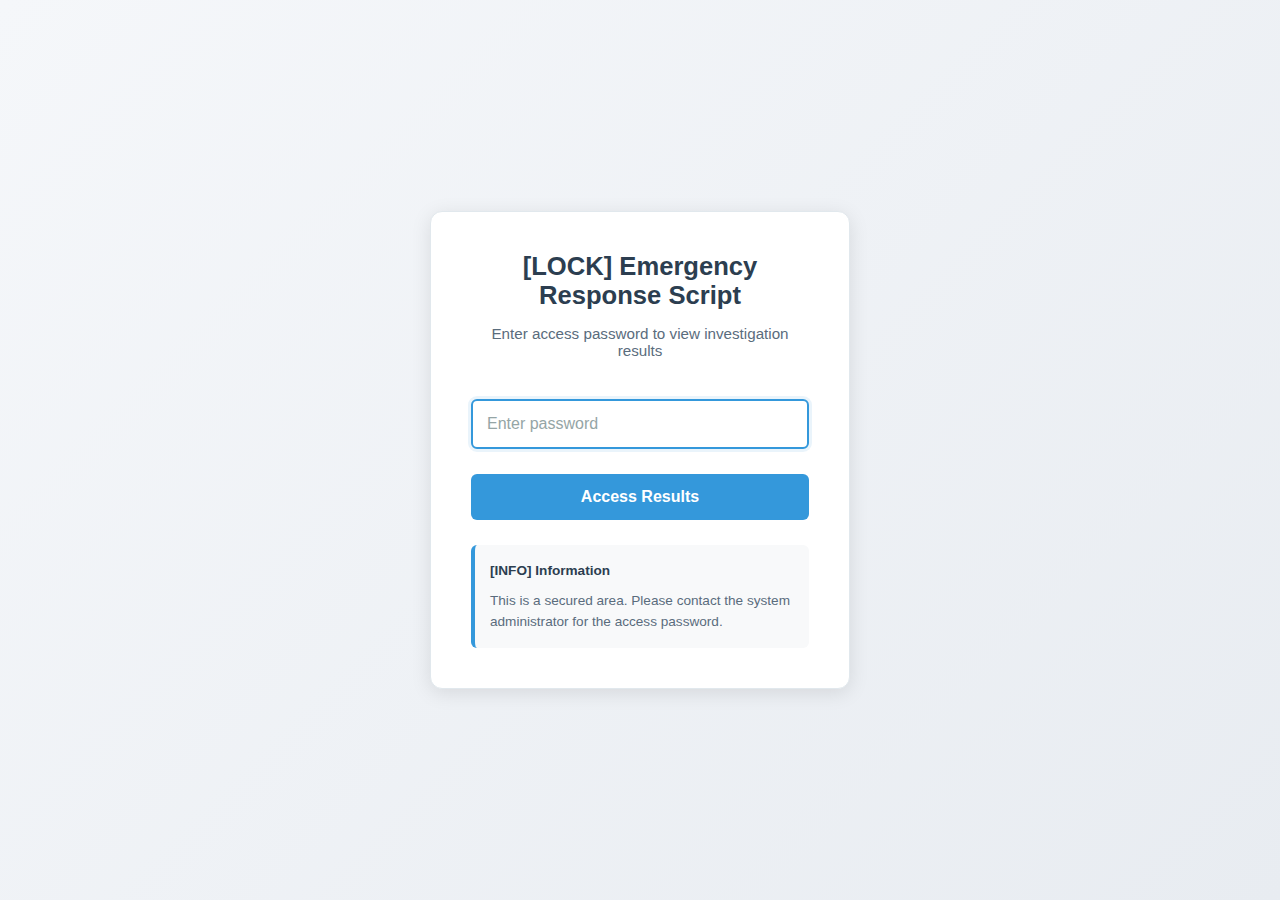
<file: templates/index.html>
<!DOCTYPE html>
<html lang="en">
<head>
    <meta http-equiv="Content-Type" content="text/html; charset=UTF-8">
    <meta charset="UTF-8">
    <meta name="viewport" content="width=device-width, initial-scale=1.0">
    <title>ERS - Investigation Results</title>
    <link rel="stylesheet" href="css/index.css">
    <script>
        // Session ID will be replaced by the script
        const currentSessionId = 'SESSION_ID_PLACEHOLDER';
        
        // Check authentication immediately (before page renders)
        (function() {
            const isAuthenticated = sessionStorage.getItem('ers_authenticated') === 'true';
            const storedSessionId = sessionStorage.getItem('ers_session_id');
            
            if (!isAuthenticated || storedSessionId !== currentSessionId) {
                sessionStorage.clear();
                window.location.replace('lock.html');
                throw new Error('Not authenticated or session expired');
            }
        })();
        
        function logout() {
            sessionStorage.removeItem('ers_authenticated');
            sessionStorage.removeItem('ers_auth_timestamp');
            sessionStorage.removeItem('ers_session_id');
            window.location.replace('lock.html');
        }
        
        // Log file mapping: section ID -> log file name
        const logFiles = {
            'user': 'logs/user.log',
            'command': 'logs/command.log',
            'network': 'logs/network.log',
            'process': 'logs/process.log',
            'startup': 'logs/startup.log',
            'cron': 'logs/cron.log',
            'log': 'logs/log.log',
            'system': 'logs/system.log'
        };
        
        // Function to escape HTML entities
        function escapeHtml(text) {
            const div = document.createElement('div');
            div.textContent = text;
            return div.innerHTML;
        }
        
        // Function to highlight log content with syntax highlighting
        // Process in order: mark all patterns first, then apply highlights to avoid nesting
        function highlightLogLine(line) {
            if (!line) return ' ';
            
            // Work on original text first, then escape HTML
            // This allows us to use more precise pattern matching
            // Find all matches with their positions and types
            const matches = [];
            
            // Pattern 1: Timestamps with brackets [YYYY-MM-DD HH:MM:SS]
            const timestampBracketPattern = /\[\d{4}-\d{2}-\d{2}\s+\d{2}:\d{2}:\d{2}\]/g;
            let match;
            while ((match = timestampBracketPattern.exec(line)) !== null) {
                matches.push({
                    start: match.index,
                    end: match.index + match[0].length,
                    type: 'timestamp',
                    content: match[0]
                });
            }
            
            // Pattern 2: IP addresses (avoid matching inside timestamps)
            const ipPattern = /\b(\d{1,3}\.\d{1,3}\.\d{1,3}\.\d{1,3})\b/g;
            while ((match = ipPattern.exec(line)) !== null) {
                // Check if this IP is inside a timestamp match
                const insideTimestamp = matches.some(m => 
                    m.type === 'timestamp' && 
                    match.index >= m.start && 
                    match.index + match[0].length <= m.end
                );
                if (!insideTimestamp) {
                    matches.push({
                        start: match.index,
                        end: match.index + match[0].length,
                        type: 'ip',
                        content: match[1]
                    });
                }
            }
            
            // Pattern 3: File paths
            const pathPattern = /(\/[^\s<>"']+|\\[^\s<>"']+)/g;
            while ((match = pathPattern.exec(line)) !== null) {
                const insideMatch = matches.some(m => 
                    match.index >= m.start && 
                    match.index + match[0].length <= m.end
                );
                if (!insideMatch && match[0].length > 1) {
                    matches.push({
                        start: match.index,
                        end: match.index + match[0].length,
                        type: 'path',
                        content: match[0]
                    });
                }
            }
            
            // Pattern 4: ERROR, FATAL, CRITICAL
            const errorPattern = /\b(ERROR|FATAL|CRITICAL|FAILED|FAIL|Exception|Error)\b/gi;
            while ((match = errorPattern.exec(line)) !== null) {
                const insideMatch = matches.some(m => 
                    match.index >= m.start && 
                    match.index + match[0].length <= m.end
                );
                if (!insideMatch) {
                    matches.push({
                        start: match.index,
                        end: match.index + match[0].length,
                        type: 'error',
                        content: match[0]
                    });
                }
            }
            
            // Pattern 5: WARNING, WARN
            const warningPattern = /\b(WARNING|WARN|ALERT)\b/gi;
            while ((match = warningPattern.exec(line)) !== null) {
                const insideMatch = matches.some(m => 
                    match.index >= m.start && 
                    match.index + match[0].length <= m.end
                );
                if (!insideMatch) {
                    matches.push({
                        start: match.index,
                        end: match.index + match[0].length,
                        type: 'warning',
                        content: match[0]
                    });
                }
            }
            
            // Pattern 6: INFO, INFORMATION
            const infoPattern = /\b(INFO|INFORMATION|NOTICE)\b/gi;
            while ((match = infoPattern.exec(line)) !== null) {
                const insideMatch = matches.some(m => 
                    match.index >= m.start && 
                    match.index + match[0].length <= m.end
                );
                if (!insideMatch) {
                    matches.push({
                        start: match.index,
                        end: match.index + match[0].length,
                        type: 'info',
                        content: match[0]
                    });
                }
            }
            
            // Pattern 7: SUCCESS, OK, PASSED
            const successPattern = /\b(SUCCESS|SUCCESSFUL|OK|PASSED|PASS)\b/gi;
            while ((match = successPattern.exec(line)) !== null) {
                const insideMatch = matches.some(m => 
                    match.index >= m.start && 
                    match.index + match[0].length <= m.end
                );
                if (!insideMatch) {
                    matches.push({
                        start: match.index,
                        end: match.index + match[0].length,
                        type: 'success',
                        content: match[0]
                    });
                }
            }
            
            // Sort matches by start position
            matches.sort((a, b) => a.start - b.start);
            
            // Remove overlapping matches (keep the first one)
            const nonOverlappingMatches = [];
            for (let i = 0; i < matches.length; i++) {
                const current = matches[i];
                const overlaps = nonOverlappingMatches.some(m => 
                    !(current.end <= m.start || current.start >= m.end)
                );
                if (!overlaps) {
                    nonOverlappingMatches.push(current);
                }
            }
            
            // Build the highlighted string
            let result = '';
            let currentPos = 0;
            
            nonOverlappingMatches.forEach(match => {
                // Add text before match
                if (match.start > currentPos) {
                    result += escapeHtml(line.substring(currentPos, match.start));
                }
                // Add highlighted match
                result += '<span class="log-' + match.type + '">' + escapeHtml(match.content) + '</span>';
                currentPos = match.end;
            });
            
            // Add remaining text
            if (currentPos < line.length) {
                result += escapeHtml(line.substring(currentPos));
            }
            
            return result || escapeHtml(line);
        }
        
        // Function to render log with line numbers and syntax highlighting
        function renderLog(content) {
            const lines = content.split('\n');
            let lineNumbersHtml = '';
            let contentHtml = '';
            
            lines.forEach((line, index) => {
                const lineNum = index + 1;
                // Ensure empty lines still have consistent height - use non-breaking space
                const lineContent = (line === '' || line === undefined) ? '\u00A0' : line;
                lineNumbersHtml += '<div class="log-line-number">' + lineNum + '</div>';
                const highlightedLine = highlightLogLine(lineContent);
                contentHtml += '<div class="log-line">' + highlightedLine + '</div>';
            });
            
            return `
                <div class="log-toolbar">
                    <div class="log-toolbar-left">
                        <span>${lines.length} line${lines.length !== 1 ? 's' : ''}</span>
                    </div>
                </div>
                <div class="log-viewer">
                    <div class="log-viewer-wrapper">
                        <div class="log-line-numbers">${lineNumbersHtml}</div>
                        <div class="log-text">${contentHtml}</div>
                    </div>
                </div>
            `;
        }
        
        // Function to load log file via fetch API
        async function loadLogFile(sectionId) {
            const logFile = logFiles[sectionId];
            if (!logFile) {
                return; // Not a log section (e.g., dashboard)
            }
            
            const contentElement = document.getElementById(sectionId + '-content');
            if (!contentElement) {
                return;
            }
            
            // Show loading state
            contentElement.innerHTML = '<div class="log-loading">Loading log file</div>';
            
            try {
                const response = await fetch(logFile);
                if (!response.ok) {
                    if (response.status === 404) {
                        contentElement.innerHTML = '<div class="log-empty">No data available</div>';
                } else {
                        contentElement.innerHTML = '<div class="log-empty">Error loading log file: ' + response.status + '</div>';
                    }
                    return;
                }
                
                const text = await response.text();
                
                if (!text || text.trim() === '') {
                    contentElement.innerHTML = '<div class="log-empty">No data available</div>';
                } else {
                    // Render log with syntax highlighting and line numbers
                    contentElement.innerHTML = renderLog(text);
                    
                    // Setup scroll behavior - line numbers and content are in same container so they sync naturally
                    // Just need to prevent overscroll
                    const viewer = contentElement.querySelector('.log-viewer');
                    if (viewer) {
                        // Prevent overscroll by clamping scroll position when it goes out of bounds
                        let isScrolling = false;
                        
                        viewer.addEventListener('scroll', function() {
                            if (isScrolling) return;
                            isScrolling = true;
                            
                            requestAnimationFrame(function() {
                                const currentScroll = viewer.scrollTop;
                                const scrollHeight = viewer.scrollHeight;
                                const clientHeight = viewer.clientHeight;
                                const maxScroll = Math.max(0, scrollHeight - clientHeight);
                                
                                // Clamp scroll to valid range
                                if (currentScroll < 0) {
                                    viewer.scrollTop = 0;
                                } else if (currentScroll > maxScroll) {
                                    viewer.scrollTop = maxScroll;
                                }
                                
                                isScrolling = false;
                            });
                        }, { passive: true });
                    }
                }
            } catch (error) {
                console.error('Error loading log file:', error);
                contentElement.innerHTML = '<div class="log-empty">Error loading log file: ' + error.message + '</div>';
            }
        }
        
        // Define showSection function and make it global
        function showSection(sectionId) {
            // Hide all sections
            document.querySelectorAll('.content-section').forEach(section => {
                section.classList.remove('active');
            });
            
            // Remove active class from all buttons
            document.querySelectorAll('.nav-button').forEach(btn => {
                btn.classList.remove('active');
            });
            
            // Show selected section
            const section = document.getElementById(sectionId);
            if (section) {
                section.classList.add('active');
            }
            
            // Add active class to corresponding button
            const buttons = document.querySelectorAll('.nav-button');
            buttons.forEach(btn => {
                if (btn.getAttribute('onclick') && btn.getAttribute('onclick').includes(sectionId)) {
                    btn.classList.add('active');
                }
            });
            
            // Load log file if this is a log section
            if (logFiles[sectionId]) {
                loadLogFile(sectionId);
            }
        }
        
        // Make showSection available globally for onclick handlers
        window.showSection = showSection;
        
        // Initialize: show dashboard by default
        document.addEventListener('DOMContentLoaded', function() {
            // Show dashboard on load
            showSection('dashboard');
        });
    </script>
</head>
<body>
    <!-- Sidebar -->
    <div class="sidebar">
        <div class="sidebar-header">
            <h2>ERS</h2>
            <div class="subtitle">Emergency Response Script</div>
        </div>
        <ul class="nav-menu">
            <li class="nav-item">
                <button class="nav-button active" onclick="showSection('dashboard')">Dashboard</button>
            </li>
            <li class="nav-item">
                <button class="nav-button" onclick="showSection('user')">User</button>
            </li>
            <li class="nav-item">
                <button class="nav-button" onclick="showSection('command')">Command</button>
            </li>
            <li class="nav-item">
                <button class="nav-button" onclick="showSection('network')">Network</button>
            </li>
            <li class="nav-item">
                <button class="nav-button" onclick="showSection('process')">Process</button>
            </li>
            <li class="nav-item">
                <button class="nav-button" onclick="showSection('startup')">Startup</button>
            </li>
            <li class="nav-item">
                <button class="nav-button" onclick="showSection('cron')">Cron</button>
            </li>
            <li class="nav-item">
                <button class="nav-button" onclick="showSection('log')">Log</button>
            </li>
            <li class="nav-item">
                <button class="nav-button" onclick="showSection('system')">System</button>
            </li>
        </ul>
        <div class="logout-section">
                <button class="logout-btn" onclick="logout()">Logout</button>
        </div>
    </div>
            
    <!-- Main Content -->
    <div class="main-content">
        <div class="header">
            <h1>Emergency Response Script - Investigation Results</h1>
            <div class="header-info">
                <div class="info-card">
                    <strong>Timestamp:</strong>
                    <span>TIMESTAMP_PLACEHOLDER</span>
                </div>
                <div class="info-card">
                    <strong>Investigation Level:</strong>
                    <span>LEVEL_PLACEHOLDER</span>
                </div>
                <div class="info-card">
                    <strong>System Type:</strong>
                    <span>SYSTEM_PLACEHOLDER</span>
                </div>
                <div class="info-card">
                    <strong>Generated:</strong>
                    <span>DATE_PLACEHOLDER</span>
                </div>
            </div>
            <div class="password-warning">
                Access Password: PASSWORD_DISPLAY_PLACEHOLDER (Keep this secure!)
            </div>
        </div>
        
        <!-- Dashboard -->
        <div id="dashboard" class="content-section active">
            <h2 class="section-title">Dashboard</h2>
            <div class="dashboard">
                <div class="dashboard-card" onclick="showSection('user')">
                    <span class="badge badge-user">User</span>
                    <h3>User Investigation</h3>
                    <div class="preview">View user accounts, login history, permissions, and more...</div>
        </div>
                <div class="dashboard-card" onclick="showSection('command')">
                    <span class="badge badge-command">Command</span>
                    <h3>Command Investigation</h3>
                    <div class="preview">View command execution history, suspicious commands, and more...</div>
            </div>
                <div class="dashboard-card" onclick="showSection('network')">
                    <span class="badge badge-network">Network</span>
                    <h3>Network Investigation</h3>
                    <div class="preview">View network connections, port listeners, network activity, and more...</div>
</div>
                <div class="dashboard-card" onclick="showSection('process')">
                    <span class="badge badge-process">Process</span>
                    <h3>Process Investigation</h3>
                    <div class="preview">View process information, resource usage, suspicious processes, and more...</div>
        </div>
                <div class="dashboard-card" onclick="showSection('startup')">
                    <span class="badge badge-startup">Startup</span>
                    <h3>Startup Investigation</h3>
                    <div class="preview">View startup items, services, auto-start programs, and more...</div>
            </div>
                <div class="dashboard-card" onclick="showSection('cron')">
                    <span class="badge badge-cron">Cron</span>
                    <h3>Cron Investigation</h3>
                    <div class="preview">View cron jobs, scheduled tasks, and more...</div>
</div>
                <div class="dashboard-card" onclick="showSection('log')">
                    <span class="badge badge-log">Log</span>
                    <h3>Log Investigation</h3>
                    <div class="preview">View system logs, application logs, security logs, and more...</div>
        </div>
                <div class="dashboard-card" onclick="showSection('system')">
                    <span class="badge badge-system">System</span>
                    <h3>System Investigation</h3>
                    <div class="preview">View system information, hardware information, system configuration, and more...</div>
            </div>
</div>
        </div>
        
        <!-- User Section -->
        <div id="user" class="content-section">
            <h2 class="section-title">User Investigation</h2>
            <div class="log-content" id="user-content"><div class="log-empty">Click User in sidebar to load logs...</div></div>
            </div>
        
        <!-- Command Section -->
        <div id="command" class="content-section">
            <h2 class="section-title">Command Investigation</h2>
            <div class="log-content" id="command-content"><div class="log-empty">Click Command in sidebar to load logs...</div></div>
</div>
        
        <!-- Network Section -->
        <div id="network" class="content-section">
            <h2 class="section-title">Network Investigation</h2>
            <div class="log-content" id="network-content"><div class="log-empty">Click Network in sidebar to load logs...</div></div>
        </div>
        
        <!-- Process Section -->
        <div id="process" class="content-section">
            <h2 class="section-title">Process Investigation</h2>
            <div class="log-content" id="process-content"><div class="log-empty">Click Process in sidebar to load logs...</div></div>
            </div>
        
        <!-- Startup Section -->
        <div id="startup" class="content-section">
            <h2 class="section-title">Startup Investigation</h2>
            <div class="log-content" id="startup-content"><div class="log-empty">Click Startup in sidebar to load logs...</div></div>
        </div>
        
        <!-- Cron Section -->
        <div id="cron" class="content-section">
            <h2 class="section-title">Cron Investigation</h2>
            <div class="log-content" id="cron-content"><div class="log-empty">Click Cron in sidebar to load logs...</div></div>
        </div>
        
        <!-- Log Section -->
        <div id="log" class="content-section">
            <h2 class="section-title">Log Investigation</h2>
            <div class="log-content" id="log-content"><div class="log-empty">Click Log in sidebar to load logs...</div></div>
        </div>
        
        <!-- System Section -->
        <div id="system" class="content-section">
            <h2 class="section-title">System Investigation</h2>
            <div class="log-content" id="system-content"><div class="log-empty">Click System in sidebar to load logs...</div></div>
        </div>
        
        <div class="footer">
            <p><strong>Emergency Response Script</strong> - Mining Incident Response System</p>
            <p>Generated by ERS System | Security Investigation Tool</p>
        </div>
    </div>
</body>
</html>
</file>
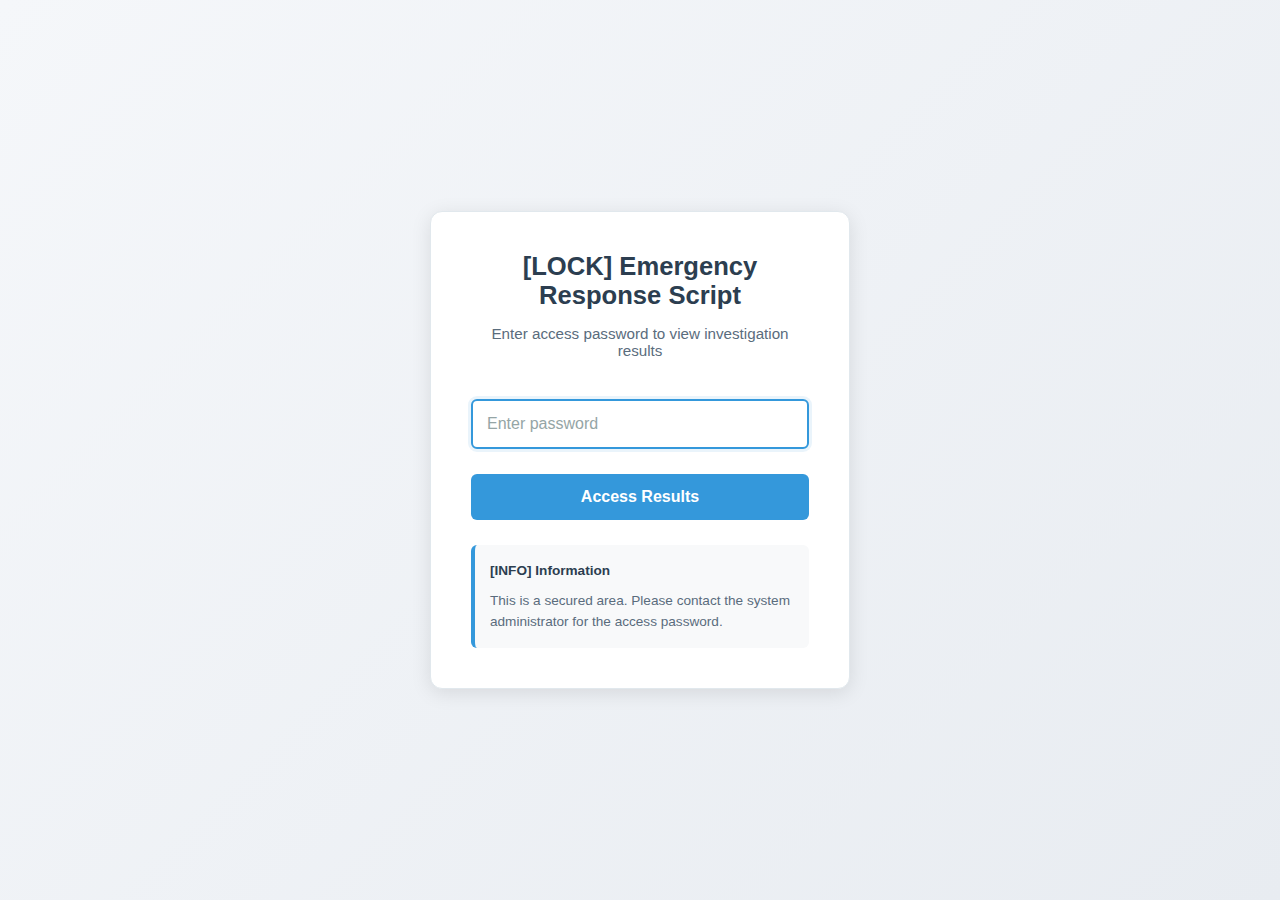
<file: templates/lock.html>
<!DOCTYPE html>
<html lang="en">
<head>
    <meta http-equiv="Content-Type" content="text/html; charset=UTF-8">
    <meta charset="UTF-8">
    <meta name="viewport" content="width=device-width, initial-scale=1.0">
    <title>Emergency Response Script - Authentication</title>
    <link rel="stylesheet" href="css/lock.css">
</head>
<body>
    <div class="login-box">
        <h2>[LOCK] Emergency Response Script</h2>
        <p class="subtitle">Enter access password to view investigation results</p>
        <input type="password" id="password" placeholder="Enter password" autofocus>
        <button onclick="checkPassword()">Access Results</button>
        <div class="error" id="error"></div>
        <div class="info">
            <strong>[INFO] Information</strong>
            This is a secured area. Please contact the system administrator for the access password.
        </div>
    </div>

    <script>
        // Password and session ID will be replaced by the script
        const correctPassword = 'PASSWORD_PLACEHOLDER';
        const currentSessionId = 'SESSION_ID_PLACEHOLDER';
        
        function checkPassword() {
            const input = document.getElementById('password').value;
            const error = document.getElementById('error');
            
            if (!input) {
                error.textContent = 'Please enter a password.';
                error.style.display = 'block';
                return;
            }
            
            if (input === correctPassword) {
                // Clear any old session data
                sessionStorage.removeItem('ers_authenticated');
                sessionStorage.removeItem('ers_auth_timestamp');
                sessionStorage.removeItem('ers_session_id');
                
                // Set authentication flag and session ID in sessionStorage
                sessionStorage.setItem('ers_authenticated', 'true');
                sessionStorage.setItem('ers_auth_timestamp', Date.now().toString());
                sessionStorage.setItem('ers_session_id', currentSessionId);
                
                // Redirect to index.html
                window.location.href = 'index.html';
            } else {
                error.textContent = 'Incorrect password. Please try again.';
                error.style.display = 'block';
                // Clear the input field
                document.getElementById('password').value = '';
                document.getElementById('password').focus();
            }
        }
        
        // Handle Enter key in password field
        document.addEventListener('DOMContentLoaded', function() {
            document.getElementById('password').addEventListener('keypress', function(e) {
                if (e.key === 'Enter') {
                    checkPassword();
                }
            });
            
            // Check if user has a valid session for this server instance
            const storedSessionId = sessionStorage.getItem('ers_session_id');
            const isAuthenticated = sessionStorage.getItem('ers_authenticated') === 'true';
            
            // Only redirect if authenticated AND session ID matches
            if (isAuthenticated && storedSessionId === currentSessionId) {
                window.location.href = 'index.html';
            } else if (isAuthenticated && storedSessionId !== currentSessionId) {
                // Old session detected, clear it and require re-authentication
                sessionStorage.clear();
                // Show message that session has expired
                const error = document.getElementById('error');
                error.textContent = 'Session expired. Server has been restarted. Please enter the new password.';
                error.style.display = 'block';
            }
        });
    </script>
</body>
</html>
</file>
<file: templates/css/index.css>
* { 
    margin: 0; 
    padding: 0; 
    box-sizing: border-box; 
}
body {
    font-family: 'Arial', 'Helvetica', sans-serif;
    background: #f5f7fa;
    color: #2c3e50;
    min-height: 100vh;
    display: flex;
}

/* Sidebar */
.sidebar {
    width: 250px;
    background: #2c3e50;
    color: white;
    padding: 20px 0;
    position: fixed;
    height: 100vh;
    overflow-y: auto;
    box-shadow: 2px 0 5px rgba(0,0,0,0.1);
}
.sidebar-header {
    padding: 0 20px 20px 20px;
    border-bottom: 1px solid #34495e;
    margin-bottom: 20px;
}
.sidebar-header h2 {
    font-size: 1.2em;
    margin-bottom: 5px;
}
.sidebar-header .subtitle {
    font-size: 0.8em;
    color: #bdc3c7;
}
.nav-menu {
    list-style: none;
}
.nav-item {
    margin: 5px 0;
}
.nav-button {
    display: block;
    width: 100%;
    padding: 12px 20px;
    color: #ecf0f1;
    text-decoration: none;
    border: none;
    background: none;
    text-align: left;
    cursor: pointer;
    font-size: 0.95em;
    transition: all 0.2s;
    border-left: 3px solid transparent;
}
.nav-button:hover {
    background: #34495e;
    border-left-color: #3498db;
}
.nav-button.active {
    background: #34495e;
    border-left-color: #3498db;
    font-weight: 600;
}
.logout-section {
    margin-top: 20px;
    padding-top: 20px;
    border-top: 1px solid #34495e;
}
.logout-btn {
    width: calc(100% - 40px);
    margin: 0 20px;
    padding: 10px;
    background: #e74c3c;
    color: white;
    border: none;
    border-radius: 4px;
    cursor: pointer;
    font-size: 0.9em;
    transition: background 0.2s;
}
.logout-btn:hover {
    background: #c0392b;
}

/* Main Content */
.main-content {
    margin-left: 250px;
    flex: 1;
    padding: 30px;
    max-width: calc(100% - 250px);
}
.header {
    background: white;
    padding: 20px 30px;
    border-radius: 8px;
    margin-bottom: 20px;
    box-shadow: 0 2px 5px rgba(0,0,0,0.05);
}
.header h1 {
    font-size: 1.5em;
    margin-bottom: 15px;
}
.header-info {
    display: grid;
    grid-template-columns: repeat(auto-fit, minmax(200px, 1fr));
    gap: 15px;
    margin-top: 15px;
}
.info-card {
    background: #f8f9fa;
    padding: 10px 15px;
    border-radius: 4px;
    border-left: 3px solid #3498db;
}
.info-card strong {
    display: block;
    font-size: 0.85em;
    color: #7f8c8d;
    margin-bottom: 5px;
}
.info-card span {
    font-size: 0.95em;
    color: #2c3e50;
}
.password-warning {
    background: #fff3cd;
    padding: 12px 15px;
    border-radius: 4px;
    margin-top: 15px;
    border-left: 4px solid #ffc107;
    font-size: 0.9em;
    color: #856404;
}

/* Content Sections */
.content-section {
    display: none;
    background: white;
    padding: 30px;
    border-radius: 8px;
    box-shadow: 0 2px 5px rgba(0,0,0,0.05);
}
.content-section.active {
    display: block;
}
.section-title {
    font-size: 1.3em;
    margin-bottom: 20px;
    padding-bottom: 10px;
    border-bottom: 2px solid #e1e8ed;
}

/* Dashboard */
.dashboard {
    display: grid;
    grid-template-columns: repeat(auto-fit, minmax(300px, 1fr));
    gap: 20px;
}
.dashboard-card {
    background: #f8f9fa;
    padding: 20px;
    border-radius: 6px;
    border: 1px solid #e1e8ed;
    cursor: pointer;
    transition: all 0.2s;
}
.dashboard-card:hover {
    box-shadow: 0 4px 10px rgba(0,0,0,0.1);
    transform: translateY(-2px);
}
.dashboard-card h3 {
    font-size: 1.1em;
    margin-bottom: 10px;
    color: #2c3e50;
}
.dashboard-card .badge {
    display: inline-block;
    padding: 4px 10px;
    border-radius: 12px;
    font-size: 0.75em;
    font-weight: 600;
    margin-bottom: 10px;
}
.badge-user { background: #3498db; color: #fff; }
.badge-command { background: #e74c3c; color: #fff; }
.badge-network { background: #9b59b6; color: #fff; }
.badge-process { background: #e67e22; color: #fff; }
.badge-startup { background: #27ae60; color: #fff; }
.badge-cron { background: #f39c12; color: #fff; }
.badge-log { background: #16a085; color: #fff; }
.badge-system { background: #7f8c8d; color: #fff; }
.dashboard-card .preview {
    font-size: 0.85em;
    color: #7f8c8d;
    margin-top: 10px;
    max-height: 100px;
    overflow: hidden;
    text-overflow: ellipsis;
}

/* Log Content Container */
.log-content {
    background: #1e1e1e;
    border-radius: 8px;
    border: 1px solid #333;
    box-shadow: 0 4px 6px rgba(0, 0, 0, 0.3);
    overflow: hidden;
    max-height: 75vh;
    position: relative;
}

/* Log Viewer with line numbers - single scroll container */
.log-viewer {
    display: flex;
    background: #1e1e1e;
    color: #d4d4d4;
    font-family: 'Consolas', 'Monaco', 'Courier New', 'Fira Code', monospace;
    font-size: 13px;
    line-height: 1.6em;
    overflow-y: auto;
    overflow-x: hidden;
    max-height: 75vh;
    /* Prevent overscroll - completely disable bounce/elastic scrolling */
    overscroll-behavior-y: none;
    overscroll-behavior-x: auto;
}

/* Wrapper for line numbers and content - must be same height as content */
.log-viewer-wrapper {
    display: flex;
    width: 100%;
    /* Ensure wrapper aligns items to top */
    align-items: flex-start;
    /* Match height with content - both should have same total height */
    min-height: 100%;
}

/* Line numbers container - fixed width, no scrolling */
.log-line-numbers {
    background: #252526;
    color: #858585;
    padding-top: 15px;
    padding-bottom: 15px;
    padding-left: 10px;
    padding-right: 10px;
    text-align: right;
    user-select: none;
    border-right: 1px solid #333;
    width: 50px;
    min-width: 50px;
    max-width: 50px;
    font-size: 13px;
    line-height: 1.6em;
    flex-shrink: 0;
    box-sizing: border-box;
    /* No overflow - scroll with parent container */
    overflow: visible;
    position: relative;
}

/* Line number item - exact height match with content lines */
.log-line-number {
    display: block;
    height: 1.6em;
    line-height: 1.6em;
    padding: 0;
    margin: 0;
    text-align: right;
    user-select: none;
    box-sizing: border-box;
    white-space: nowrap;
}

/* Log content area - flexible width, no vertical scroll */
.log-text {
    flex: 1;
    padding-top: 15px;
    padding-bottom: 15px;
    padding-left: 15px;
    padding-right: 15px;
    white-space: pre;
    overflow-x: auto;
    overflow-y: visible;
    tab-size: 4;
    line-height: 1.6em;
    box-sizing: border-box;
    min-width: 0;
    position: relative;
    /* Ensure content area matches line numbers height exactly */
    height: auto;
}

/* Log line - exact height to match line numbers */
.log-line {
    display: block;
    height: 1.6em;
    line-height: 1.6em;
    padding: 0 5px;
    margin: 0;
    border-left: 3px solid transparent;
    transition: background-color 0.2s;
    box-sizing: border-box;
    white-space: pre;
    overflow-x: visible;
    overflow-y: hidden;
    /* Prevent text wrapping - content will scroll horizontally if too wide */
    word-wrap: normal;
    word-break: keep-all;
    /* Ensure consistent height - every line must be exactly 1.6em */
    min-height: 1.6em;
    max-height: 1.6em;
}

.log-line:hover {
    background: #2a2d2e;
    border-left-color: #007acc;
}

/* Syntax highlighting for common log patterns */
.log-line .log-error {
    color: #f48771;
    font-weight: 600;
}

.log-line .log-warning {
    color: #cca700;
    font-weight: 500;
}

.log-line .log-info {
    color: #4ec9b0;
}

.log-line .log-success {
    color: #89d185;
}

.log-line .log-timestamp {
    color: #608b4e;
}

.log-line .log-ip {
    color: #4fc1ff;
}

.log-line .log-path {
    color: #ce9178;
}

.log-line .log-number {
    color: #b5cea8;
}

/* Selected line highlight */
.log-line.selected {
    background: #094771;
    border-left-color: #007acc;
}

/* Scrollbar styling for dark theme */
.log-viewer::-webkit-scrollbar {
    width: 12px;
}

.log-viewer::-webkit-scrollbar-track {
    background: #1e1e1e;
}

.log-viewer::-webkit-scrollbar-thumb {
    background: #424242;
    border-radius: 6px;
    border: 2px solid #1e1e1e;
}

.log-viewer::-webkit-scrollbar-thumb:hover {
    background: #4e4e4e;
}

.log-viewer::-webkit-scrollbar-corner {
    background: #1e1e1e;
}

/* Horizontal scrollbar for log text (when content is too wide) */
.log-text::-webkit-scrollbar {
    height: 8px;
}

.log-text::-webkit-scrollbar-track {
    background: #1e1e1e;
}

.log-text::-webkit-scrollbar-thumb {
    background: #424242;
    border-radius: 4px;
}

.log-text::-webkit-scrollbar-thumb:hover {
    background: #4e4e4e;
}

.log-content::-webkit-scrollbar {
    width: 12px;
    height: 12px;
}

.log-content::-webkit-scrollbar-track {
    background: #1e1e1e;
}

.log-content::-webkit-scrollbar-thumb {
    background: #424242;
    border-radius: 6px;
    border: 2px solid #1e1e1e;
}

.log-content::-webkit-scrollbar-thumb:hover {
    background: #4e4e4e;
}

/* Log header toolbar */
.log-toolbar {
    background: #252526;
    border-bottom: 1px solid #333;
    padding: 8px 15px;
    display: flex;
    align-items: center;
    color: #cccccc;
    font-size: 12px;
}

.log-toolbar-left {
    display: flex;
    align-items: center;
    gap: 15px;
}

/* Removed .log-toolbar-right and .log-toggle styles - toggle line numbers feature removed */


.log-empty {
    color: #858585;
    font-style: italic;
    text-align: center;
    padding: 60px 40px;
    background: #1e1e1e;
    border-radius: 8px;
}

/* Loading animation */
.log-loading {
    color: #4ec9b0;
    text-align: center;
    padding: 60px 40px;
    background: #1e1e1e;
    border-radius: 8px;
}

.log-loading::after {
    content: '...';
    animation: dots 1.5s steps(4, end) infinite;
}

@keyframes dots {
    0%, 20% { content: '.'; }
    40% { content: '..'; }
    60%, 100% { content: '...'; }
}

.footer {
    text-align: center;
    margin-top: 30px;
    padding-top: 20px;
    border-top: 1px solid #e1e8ed;
    color: #95a5a6;
    font-size: 0.85em;
}
</file>
<file: templates/css/lock.css>
* { 
    margin: 0; 
    padding: 0; 
    box-sizing: border-box; 
}
body {
    font-family: 'Arial', 'Helvetica', sans-serif;
    background: #f5f7fa;
    background-image: linear-gradient(135deg, #f5f7fa 0%, #e8ecf1 100%);
    color: #2c3e50;
    padding: 20px;
    min-height: 100vh;
    display: flex;
    justify-content: center;
    align-items: center;
}
.login-box {
    background: #ffffff;
    padding: 40px;
    border-radius: 12px;
    box-shadow: 0 4px 20px rgba(0, 0, 0, 0.1);
    max-width: 420px;
    width: 100%;
    border: 1px solid #e1e8ed;
}
.login-box h2 {
    color: #2c3e50;
    margin-bottom: 15px;
    text-align: center;
    font-size: 1.6em;
    font-weight: 600;
}
.login-box .subtitle {
    text-align: center;
    margin-bottom: 30px;
    color: #5a6c7d;
    font-size: 0.95em;
}
.login-box input {
    width: 100%;
    padding: 14px;
    margin: 10px 0;
    border: 2px solid #d1d9e0;
    border-radius: 6px;
    font-size: 16px;
    box-sizing: border-box;
    background: #ffffff;
    color: #2c3e50;
    font-family: 'Arial', sans-serif;
}
.login-box input:focus {
    outline: none;
    border-color: #3498db;
    background: #ffffff;
    box-shadow: 0 0 0 3px rgba(52, 152, 219, 0.1);
}
.login-box input::placeholder {
    color: #95a5a6;
}
.login-box button {
    width: 100%;
    padding: 14px;
    background: #3498db;
    color: #ffffff;
    border: none;
    border-radius: 6px;
    font-size: 16px;
    cursor: pointer;
    margin-top: 15px;
    transition: all 0.3s;
    font-family: 'Arial', sans-serif;
    font-weight: 600;
}
.login-box button:hover {
    background: #2980b9;
    transform: translateY(-2px);
    box-shadow: 0 4px 12px rgba(52, 152, 219, 0.3);
}
.login-box button:active {
    transform: translateY(0);
}
.error {
    color: #e74c3c;
    margin-top: 15px;
    display: none;
    text-align: center;
    padding: 12px;
    background: #fdf2f2;
    border-radius: 6px;
    border: 1px solid #fadbd8;
    font-size: 0.9em;
}
.info {
    margin-top: 25px;
    padding: 15px;
    background: #f8f9fa;
    border-radius: 6px;
    border-left: 4px solid #3498db;
    font-size: 0.85em;
    color: #5a6c7d;
    line-height: 1.6;
}
.info strong {
    color: #2c3e50;
    display: block;
    margin-bottom: 8px;
    font-size: 1em;
}
</file>
